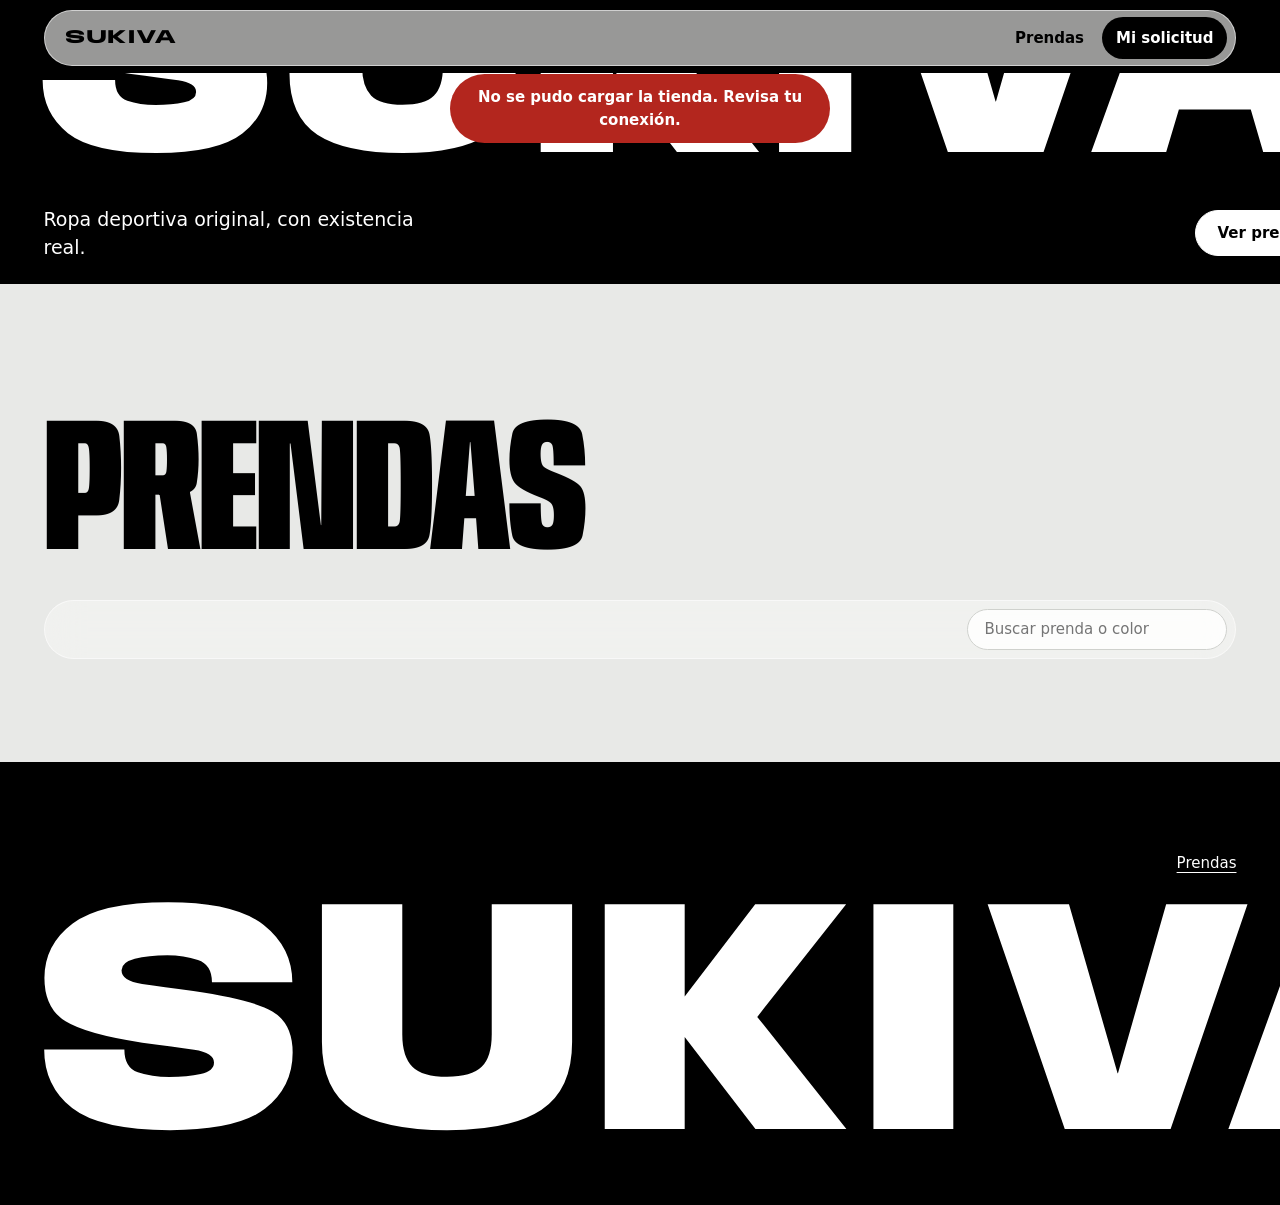
<file: index.html>
<!doctype html>
<html lang="es-MX">
<head>
<meta charset="utf-8">
<meta name="viewport" content="width=device-width, initial-scale=1, viewport-fit=cover">
<meta http-equiv="Content-Security-Policy" content="default-src 'self'; script-src 'self'; style-src 'self' 'unsafe-inline'; img-src 'self' data: https://*.supabase.co; connect-src https://*.supabase.co; base-uri 'none'; form-action 'none'; object-src 'none'">
<meta name="referrer" content="strict-origin-when-cross-origin">
<meta name="theme-color" content="#e8e9e7">
<title>SUKIVA</title>
<meta name="description" content="SUKIVA: ropa deportiva original con existencia real, precios y tallas actualizados.">
<link rel="preconnect" href="https://zrjhwthvbsyumzcilqnh.supabase.co" crossorigin>
<link rel="preload" href="anybody.woff2" as="font" type="font/woff2" crossorigin>
<link rel="stylesheet" href="store.css?v=11">
</head>
<body>
<header class="bar" id="bar">
  <a class="brand" href="#top" id="brand" aria-label="Inicio">SUKIVA</a>
  <nav class="bar-actions" aria-label="Principal">
    <a class="bar-link" href="#prendas">Prendas</a>
    <button class="bar-link" id="openBag" type="button" aria-haspopup="dialog">Mi solicitud <span class="count" id="bagCount" hidden>0</span></button>
  </nav>
</header>

<main id="top">
  <section class="hero" id="hero" aria-label="Portada">
    <div class="hero-media" id="heroMedia" aria-hidden="true"></div>
    <div class="hero-type">
      <h1 id="heroName">SUKIVA</h1>
      <div class="hero-foot">
        <p id="heroLine">Ropa deportiva original, con existencia real.</p>
        <a class="pill solid" href="#prendas">Ver prendas</a>
      </div>
    </div>
  </section>

  <section class="bento" id="bento" aria-label="Colecciones y condiciones"></section>

  <section class="shop" id="prendas">
    <div class="shop-head">
      <h2>Prendas</h2>
      <p class="muted" id="shopCount"></p>
    </div>
    <div class="filters" id="filters">
      <div class="chips" id="cats" role="tablist" aria-label="Categorías"></div>
      <input id="search" type="search" placeholder="Buscar prenda o color" aria-label="Buscar prenda o color" autocomplete="off">
    </div>
    <div class="look" id="grid" aria-live="polite"></div>
    <p class="empty" id="empty" hidden></p>
  </section>

  <section class="terms" id="politicas" hidden>
    <h2>Condiciones</h2>
    <div id="policies"></div>
  </section>
</main>

<footer class="foot">
  <div class="foot-grid">
    <div id="contact"></div>
    <div class="foot-links">
      <a href="#prendas">Prendas</a>
      <a href="#politicas" id="footPol" hidden>Condiciones</a>
    </div>
  </div>
  <p class="foot-mark" id="footMark" aria-hidden="true">SUKIVA</p>
  <p class="muted small" id="updated"></p>
</footer>

<div class="scrim" id="scrim" hidden></div>
<aside class="bag" id="bag" role="dialog" aria-modal="true" aria-label="Mi solicitud" hidden></aside>
<div class="pdp" id="pdp" role="dialog" aria-modal="true" hidden></div>
<div id="toasts" role="status" aria-live="polite"></div>

<script src="supabase.js"></script>
<script src="config.js"></script>
<script src="common.js?v=11"></script>
<script src="store.js?v=11"></script>
</body>
</html>
</file>
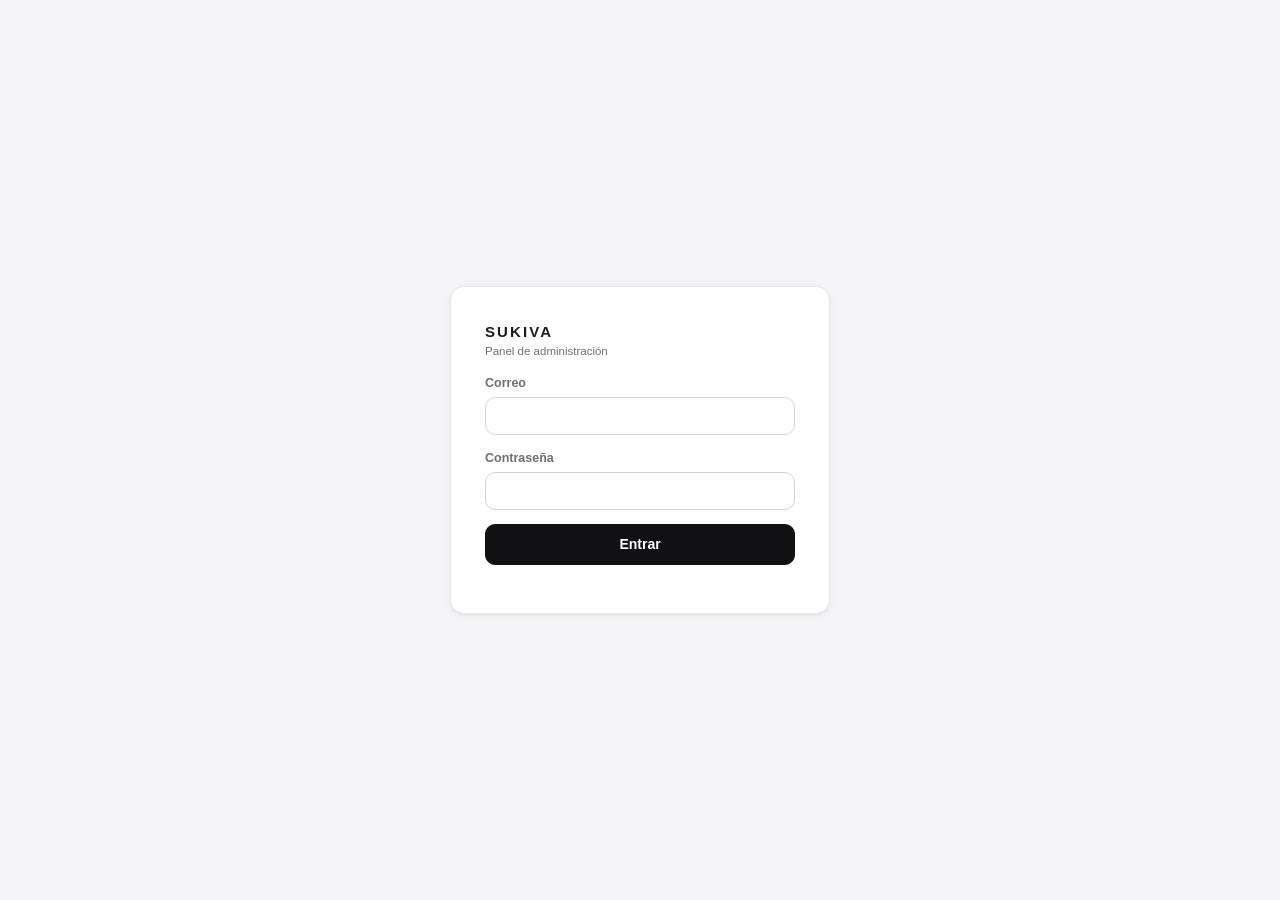
<file: admin.html>
<!doctype html>
<html lang="es-MX">
<head>
<meta charset="utf-8">
<meta name="viewport" content="width=device-width, initial-scale=1">
<meta http-equiv="Content-Security-Policy" content="default-src 'self'; script-src 'self'; style-src 'self' 'unsafe-inline'; img-src 'self' data: blob: https://*.supabase.co; connect-src https://*.supabase.co; base-uri 'none'; form-action 'none'; object-src 'none'">
<meta name="referrer" content="no-referrer">
<meta name="robots" content="noindex, nofollow">
<title>SUKIVA · Administración</title>
<link rel="stylesheet" href="app.css">
</head>
<body>
<div id="login" class="login hidden">
  <form class="card" id="loginForm" autocomplete="on">
    <div class="brand" style="padding:0">SUKIVA<span>Panel de administración</span></div>
    <label class="field">Correo<input id="email" type="email" autocomplete="username" required></label>
    <label class="field">Contraseña<input id="password" type="password" autocomplete="current-password" required></label>
    <button class="btn primary" type="submit" id="btnLogin">Entrar</button>
    <p class="small muted" id="loginMsg"></p>
  </form>
</div>
<div id="app" class="app hidden">
  <aside class="sidebar" id="sidebar">
    <div class="brand">SUKIVA<span>Administración</span></div>
    <nav id="nav"></nav>
    <div class="side-foot">
      <span id="who" class="muted"></span>
      <a class="btn sm" href="./" target="_blank" rel="noopener">Ver catálogo</a>
      <button class="btn sm" id="btnPassword" type="button">Cambiar mi contraseña</button>
      <button class="btn sm" id="btnLogout" type="button">Cerrar sesión</button>
    </div>
  </aside>
  <main class="main" id="view"></main>
</div>
<script src="supabase.js"></script>
<script src="qrcode.js"></script>
<script src="config.js"></script>
<script src="common.js"></script>
<script src="admin.js"></script>
</body>
</html>
</file>
<file: store.css>
/* SUKIVA — tienda. Minimalismo de galería: muro neutro, negro puro, fotografía sin marco y tipografía a gran escala.
   Regla de forma: la fotografía nunca lleva radio; los controles sí (píldoras). */
@font-face { font-family: "Anybody"; src: url("anybody.woff2") format("woff2-variations"); font-weight: 100 900; font-stretch: 50% 150%; font-display: swap; }
:root {
  --wall: #e8e9e7; --paper: #f6f6f4; --ink: #000; --stone: #6c6e6a; --rule: #cfd1cd; --white: #fff; --alert: #b3261e;
  --display: "Anybody", "Arial Narrow", Impact, sans-serif;
  --text: system-ui, -apple-system, "Segoe UI", Roboto, "Helvetica Neue", sans-serif;
  --pad: clamp(14px, 3.4vw, 44px);
  --glass: rgba(246, 246, 244, .62);
  --ease: cubic-bezier(.2, .7, .2, 1);
}
* { box-sizing: border-box; margin: 0; padding: 0; }
html { scroll-behavior: smooth; -webkit-text-size-adjust: 100%; }
body { background: var(--wall); color: var(--ink); font: 400 15px/1.5 var(--text); -webkit-font-smoothing: antialiased; overflow-x: hidden; }
body.lock { overflow: hidden; }
img { display: block; width: 100%; height: 100%; object-fit: cover; }
a { color: inherit; }
button, input, select, textarea { font: inherit; color: inherit; }
button { cursor: pointer; background: none; border: 0; }
[hidden] { display: none !important; }
:focus-visible { outline: 2px solid var(--ink); outline-offset: 3px; }
.muted { color: var(--stone); } .small { font-size: 12.5px; }
h1, h2, h3 { font-family: var(--display); font-weight: 800; line-height: .86; letter-spacing: -.015em; }
h2 { font-size: clamp(54px, 15vw, 190px); font-stretch: 62%; text-transform: uppercase; }

/* ── controles */
.pill { display: inline-flex; align-items: center; justify-content: center; gap: 8px; min-height: 46px; padding: 0 22px; border-radius: 999px; border: 1px solid var(--ink);
  background: transparent; font-weight: 600; text-decoration: none; white-space: nowrap; transition: background .2s var(--ease), color .2s var(--ease); }
.pill.solid { background: var(--ink); color: var(--white); }
.pill.light { border-color: var(--white); color: var(--white); }
.pill.block { width: 100%; }
.pill:disabled { opacity: .35; cursor: not-allowed; }
@media (hover: hover) { .pill:not(:disabled):hover { background: var(--ink); color: var(--white); } .pill.solid:not(:disabled):hover { background: transparent; color: var(--ink); } }
.chips { display: flex; gap: 8px; overflow-x: auto; scrollbar-width: none; } .chips::-webkit-scrollbar { display: none; }
.chip { min-height: 40px; padding: 0 16px; border-radius: 999px; border: 1px solid var(--rule); background: transparent; font-weight: 600; white-space: nowrap; }
.chip[aria-selected="true"], .chip.on { background: var(--ink); border-color: var(--ink); color: var(--white); }
.chip:disabled { color: var(--stone); text-decoration: line-through; cursor: not-allowed; }
input, select, textarea { width: 100%; min-height: 46px; padding: 11px 14px; border: 1px solid var(--rule); border-radius: 12px; background: var(--white); }
textarea { min-height: 84px; resize: vertical; } input:focus, select:focus, textarea:focus { outline: 2px solid var(--ink); outline-offset: 1px; }
label.field { display: grid; gap: 6px; font-size: 13px; font-weight: 600; }

/* ── barra flotante (vidrio) */
.bar { position: fixed; z-index: 40; top: max(10px, env(safe-area-inset-top)); left: var(--pad); right: var(--pad); display: flex; align-items: center; justify-content: space-between;
  min-height: 54px; padding: 6px 8px 6px 20px; border-radius: 999px; background: var(--glass); border: 1px solid rgba(255, 255, 255, .55);
  -webkit-backdrop-filter: blur(18px) saturate(160%); backdrop-filter: blur(18px) saturate(160%); }
.brand { font: 800 19px/1 var(--display); font-stretch: 150%; letter-spacing: .02em; text-decoration: none; display: flex; align-items: center; }
.brand img { height: 30px; width: auto; max-width: 150px; object-fit: contain; }
.bar-actions { display: flex; align-items: center; gap: 4px; }
.bar-link { min-height: 42px; padding: 0 14px; border-radius: 999px; font-weight: 600; text-decoration: none; display: inline-flex; align-items: center; gap: 8px; }
.bar-link:last-child { background: var(--ink); color: var(--white); }
.count { min-width: 22px; height: 22px; padding: 0 6px; border-radius: 999px; background: var(--white); color: var(--ink); font-size: 12.5px; font-weight: 700; display: inline-grid; place-items: center; }
.count.bump { animation: bump .45s var(--ease); } @keyframes bump { 40% { transform: scale(1.45); } }
@media (max-width: 520px) { .bar-link:first-child { display: none; } }

/* ── portada: bucle de fotos cuadradas a sangre + nombre a escala de muro que invierte su color sobre la foto */
.hero { position: relative; background: var(--ink); color: var(--white); overflow: hidden; }
.hero-media { display: grid; grid-template-columns: 1fr; }
.hero-media .panel { aspect-ratio: 1; background: #d9dad7; }
.hero-media .panel + .panel { display: none; }
.hero-type { position: relative; padding: 0 var(--pad) max(22px, env(safe-area-inset-bottom)); margin-top: calc(var(--name, 120px) * -.4); display: grid; gap: 18px; }
.hero.plain .hero-type { margin-top: 0; padding-top: 110px; }
.hero h1 { font-size: clamp(60px, 23.5vw, 420px); font-stretch: 62%; font-weight: 900; text-transform: uppercase; line-height: .78; margin-left: -.035em; white-space: nowrap;
  background: linear-gradient(to bottom, var(--ink) 0 51.3%, var(--white) 51.3%); -webkit-background-clip: text; background-clip: text; color: transparent; }
.hero.plain h1 { background: none; color: var(--white); }
.hero h1 span, .foot-mark span { display: inline-block; }
.hero-foot { display: flex; gap: 16px; align-items: center; justify-content: space-between; flex-wrap: wrap; }
.hero-foot p { max-width: 34ch; font-size: clamp(15px, 1.5vw, 19px); }
.hero .pill.solid { background: var(--white); color: var(--ink); border-color: var(--white); }
@media (min-width: 860px) {
  .hero-media { grid-template-columns: 1fr 1fr; } .hero-media .panel + .panel { display: block; }
  .hero h1 { font-stretch: 112%; }
}
@supports (animation-timeline: scroll()) {
  @media (prefers-reduced-motion: no-preference) {
    .hero h1 { animation: hero-word linear both; animation-timeline: scroll(root); animation-range: 0 80vh; }
    @keyframes hero-word { to { font-stretch: 50%; } }
  }
}
/* bucle: dos capas que se funden; solo corre cuando está a la vista */
.loop { position: relative; overflow: hidden; }
.loop img { position: absolute; inset: 0; }
.loop img.in { opacity: 0; transition: opacity .8s var(--ease); } .loop img.in.on { opacity: 1; }
@media (prefers-reduced-motion: no-preference) { .hero-media .loop img { animation: drift 4.2s linear both; } @keyframes drift { from { transform: scale(1); } to { transform: scale(1.05); } } }

/* ── bento: piezas cuadradas, la foto entra completa */
.bento { display: grid; grid-template-columns: repeat(2, 1fr); gap: 8px; padding: 8px; }
.tile { position: relative; aspect-ratio: 1; overflow: hidden; background: var(--paper); display: flex; flex-direction: column; justify-content: flex-end; padding: clamp(14px, 2.2vw, 30px); text-align: left; text-decoration: none; }
.tile.photo { color: var(--white); background: var(--ink); }
.tile.photo img { position: absolute; inset: 0; transition: transform .9s var(--ease); }
.tile.photo::after { content: ""; position: absolute; inset: 0; background: linear-gradient(to top, rgba(0, 0, 0, .58), transparent 50%); }
.tile.photo > * { position: relative; z-index: 1; } .tile.photo > img { z-index: 0; }
@media (hover: hover) { .tile.photo:hover img { transform: scale(1.04); } }
.tile.ink { background: var(--ink); color: var(--white); }
.tile strong { font: 800 clamp(22px, 6vw, 34px)/.9 var(--display); font-stretch: 62%; text-transform: uppercase; display: block; }
.tile.big strong { font-size: clamp(34px, 9vw, 110px); }
.tile span { display: block; margin-top: 8px; font-size: 14px; max-width: 30ch; }
.tile.big { grid-column: span 2; }
.tile.text { justify-content: space-between; gap: 18px; }
@media (max-width: 859px) { .bento .tile:last-child:nth-child(even) { grid-column: span 2; aspect-ratio: auto; min-height: 40vw; } }
@media (min-width: 860px) {
  .bento { grid-template-columns: repeat(6, 1fr); }
  .tile { grid-column: span 2; } .tile.big { grid-column: span 4; grid-row: span 2; }
  .tile strong { font-size: clamp(30px, 3.8vw, 72px); }
  .tile.w4 { grid-column: span 4; aspect-ratio: auto; } .tile.w6 { grid-column: span 6; aspect-ratio: auto; min-height: 16vw; }
}

/* ── tienda */
.shop { padding: clamp(46px, 9vw, 130px) 0 clamp(40px, 7vw, 100px); }
.shop-head { padding: 0 var(--pad); display: flex; align-items: flex-end; justify-content: space-between; gap: 16px; flex-wrap: wrap; }
.filters { position: sticky; top: calc(max(10px, env(safe-area-inset-top)) + 62px); z-index: 30; margin: 22px var(--pad) 14px; padding: 8px; border-radius: 26px; display: grid; gap: 8px;
  background: var(--glass); border: 1px solid rgba(255, 255, 255, .55); -webkit-backdrop-filter: blur(18px) saturate(160%); backdrop-filter: blur(18px) saturate(160%); }
.filters input { border-radius: 999px; background: rgba(255, 255, 255, .8); min-height: 40px; padding: 8px 16px; }
@media (min-width: 860px) { .filters { grid-template-columns: 1fr 260px; align-items: center; border-radius: 999px; } }
.look { display: grid; grid-template-columns: repeat(2, 1fr); gap: 2px; }
.card { position: relative; background: var(--paper); display: flex; flex-direction: column; min-width: 0; }
.card.lg { grid-column: span 2; }
.card-top { position: relative; display: flex; flex-direction: column; }
.card.lg .card-top { flex: 1; min-height: 0; }
.card-media { position: relative; aspect-ratio: 1; overflow: hidden; background: #d9dad7; display: block; width: 100%; }
.card-media .ph { width: 100%; height: 100%; display: grid; place-items: center; font: 800 clamp(30px, 8vw, 90px)/1 var(--display); font-stretch: 50%; color: #b9bbb6; text-transform: uppercase; }
.flag { position: absolute; top: 10px; left: 10px; padding: 5px 11px; border-radius: 999px; background: var(--white); font-size: 12px; font-weight: 700; }
.flag.out { background: var(--ink); color: var(--white); }
.card-info { padding: 12px 12px 16px; display: grid; gap: 3px; }
.card-name { font: 700 clamp(15px, 1.25vw, 19px)/1.1 var(--display); font-stretch: 88%; text-align: left; text-decoration: none; }
.card.lg .card-name { font-size: clamp(22px, 3.4vw, 44px); font-stretch: 62%; text-transform: uppercase; font-weight: 800; }
.card-price { font-weight: 600; } .card-colors { color: var(--stone); font-size: 13px; }
.qa-open { position: absolute; right: 10px; bottom: 10px; z-index: 2; min-height: 40px; padding: 0 14px; border-radius: 999px; font-weight: 700; font-size: 13px;
  background: var(--glass); border: 1px solid rgba(255, 255, 255, .7); -webkit-backdrop-filter: blur(14px); backdrop-filter: blur(14px); }
.qa { position: absolute; left: 8px; right: 8px; bottom: 8px; z-index: 3; padding: 12px; border-radius: 20px; display: grid; gap: 10px;
  background: rgba(246, 246, 244, .78); border: 1px solid rgba(255, 255, 255, .7); -webkit-backdrop-filter: blur(20px) saturate(160%); backdrop-filter: blur(20px) saturate(160%);
  animation: rise .28s var(--ease); }
@keyframes rise { from { opacity: 0; transform: translateY(10px); } }
.qa-row { display: flex; gap: 6px; flex-wrap: wrap; } .qa .chip { min-height: 36px; padding: 0 12px; font-size: 13px; background: rgba(255, 255, 255, .7); } .qa .chip.on { background: var(--ink); }
.qa-head { display: flex; justify-content: space-between; align-items: center; font-size: 12.5px; font-weight: 700; }
.empty { padding: 60px var(--pad); font: 700 clamp(22px, 4vw, 44px)/1 var(--display); font-stretch: 75%; }
@media (min-width: 720px) { .look { grid-template-columns: repeat(3, 1fr); } }
@media (min-width: 720px) { .look { grid-auto-flow: dense; } .card.lg { grid-row: span 2; } .card.lg .card-media { aspect-ratio: auto; flex: 1; min-height: 420px; } }
@media (min-width: 1100px) { .look { grid-template-columns: repeat(4, 1fr); } .card.lg.r { grid-column: 3 / span 2; } }

/* ── condiciones */
.terms { padding: 0 var(--pad) clamp(50px, 8vw, 110px); display: grid; gap: 26px; }
.terms details { border-top: 1px solid var(--ink); padding: 18px 0; max-width: 860px; }
.terms summary { font: 700 clamp(19px, 2.2vw, 28px)/1.1 var(--display); font-stretch: 80%; cursor: pointer; list-style: none; display: flex; justify-content: space-between; gap: 16px; }
.terms summary::-webkit-details-marker { display: none; } .terms summary::after { content: "+"; } .terms details[open] summary::after { content: "–"; }
.terms .body { white-space: pre-wrap; margin-top: 14px; max-width: 68ch; }

/* ── pie */
.foot { background: var(--ink); color: var(--white); padding: clamp(40px, 7vw, 90px) var(--pad) 26px; overflow: hidden; }
.foot-grid { display: grid; gap: 28px; } @media (min-width: 720px) { .foot-grid { grid-template-columns: 1fr auto; } }
.foot-links { display: grid; gap: 10px; justify-items: start; } .foot-links a, .foot-links button { color: var(--white); text-decoration: underline; text-underline-offset: 4px; }
#contact { display: grid; gap: 6px; font-size: 16px; } #contact a { text-underline-offset: 4px; }
.foot-mark { font: 900 clamp(70px, 26vw, 480px)/.74 var(--display); font-stretch: 62%; text-transform: uppercase; margin: 40px 0 18px -.03em; white-space: nowrap; }
.foot-mark span { display: inline-block; }
@media (min-width: 860px) { .foot-mark { font-stretch: 112%; } }
.foot .muted { color: #9a9c98; }

/* ── capa y bolsa deslizable */
.scrim { position: fixed; inset: 0; z-index: 60; background: rgba(0, 0, 0, .38); -webkit-backdrop-filter: blur(3px); backdrop-filter: blur(3px); animation: fade .25s; } @keyframes fade { from { opacity: 0; } }
.bag { position: fixed; z-index: 70; top: 0; right: 0; bottom: 0; width: min(480px, 100%); background: var(--paper); display: flex; flex-direction: column; animation: slide .36s var(--ease); }
@keyframes slide { from { transform: translateX(100%); } }
.bag-head { display: flex; align-items: center; justify-content: space-between; padding: 18px 20px; border-bottom: 1px solid var(--rule); }
.bag-head h3 { font-size: 30px; font-stretch: 62%; text-transform: uppercase; }
.bag-body { flex: 1; overflow-y: auto; padding: 6px 20px 24px; display: grid; gap: 18px; align-content: start; }
.bag-foot { padding: 16px 20px max(16px, env(safe-area-inset-bottom)); border-top: 1px solid var(--rule); display: grid; gap: 12px; background: var(--paper); }
.line { display: grid; grid-template-columns: 74px 1fr auto; gap: 12px; align-items: center; padding: 12px 0; border-bottom: 1px solid var(--rule); }
.line .thumb { width: 74px; aspect-ratio: 1; background: #d9dad7; overflow: hidden; }
.line b { font: 700 16px/1.1 var(--display); font-stretch: 85%; display: block; }
.step { display: inline-flex; align-items: center; gap: 2px; border: 1px solid var(--rule); border-radius: 999px; padding: 2px; }
.step button { width: 34px; height: 34px; border-radius: 50%; font-size: 18px; } .step button:disabled { opacity: .3; } .step span { min-width: 20px; text-align: center; font-weight: 700; }
.sum { display: flex; justify-content: space-between; align-items: baseline; font-weight: 700; } .sum b { font: 800 30px/1 var(--display); font-stretch: 70%; }
.meter { height: 3px; background: var(--rule); } .meter i { display: block; height: 100%; background: var(--ink); transition: width .5s var(--ease); }
.note { padding: 12px 14px; background: var(--white); border-radius: 12px; font-size: 13.5px; }
.form { display: grid; gap: 12px; } .two { display: grid; gap: 12px; grid-template-columns: 1fr 1fr; }
.hp { position: absolute; left: -9999px; width: 1px; height: 1px; overflow: hidden; }
.done strong { font: 900 clamp(48px, 16vw, 86px)/.9 var(--display); font-stretch: 55%; display: block; margin: 8px 0 14px; }
.x { width: 44px; height: 44px; border-radius: 50%; border: 1px solid var(--rule); font-size: 20px; line-height: 1; background: var(--glass); -webkit-backdrop-filter: blur(14px); backdrop-filter: blur(14px); }

/* ── ficha de producto inmersiva */
.pdp { position: fixed; inset: 0; z-index: 50; overflow-y: auto; background: var(--wall); animation: fade .3s; }
.pdp .x { position: fixed; z-index: 3; top: max(12px, env(safe-area-inset-top)); right: var(--pad); }
.pdp-body { display: grid; padding-bottom: 250px; }
.pdp-gallery { display: grid; gap: 2px; order: 1; }
.pdp-gallery > * { aspect-ratio: 1; background: #d9dad7; } .pdp-gallery .ph { display: grid; place-items: center; font: 900 30vw/1 var(--display); font-stretch: 50%; color: #b9bbb6; }
.pdp-side { display: contents; }
.pdp-head { order: 2; padding: 22px var(--pad) 0; display: grid; gap: 10px; }
.pdp-head h3 { font-size: clamp(44px, 13vw, 96px); font-stretch: 55%; text-transform: uppercase; }
.pdp-price { font: 700 24px/1 var(--display); font-stretch: 90%; }
.pdp-info { order: 3; padding: 20px var(--pad) 0; display: grid; gap: 0; }
.pdp-info details { border-top: 1px solid var(--rule); padding: 14px 0; } .pdp-info summary { font-weight: 700; cursor: pointer; list-style: none; display: flex; justify-content: space-between; }
.pdp-info summary::-webkit-details-marker { display: none; } .pdp-info summary::after { content: "+"; } .pdp-info details[open] summary::after { content: "–"; }
.pdp-info .body { margin-top: 10px; white-space: pre-wrap; color: #2b2c2a; max-width: 60ch; }
.guide-wrap { overflow-x: auto; margin-top: 10px; } .guide { width: 100%; border-collapse: collapse; font-size: 14px; font-variant-numeric: tabular-nums; }
.guide th, .guide td { text-align: left; padding: 8px 14px 8px 0; border-bottom: 1px solid var(--rule); white-space: nowrap; } .guide th { font-weight: 700; } .guide tr.mine > * { font-weight: 700; background: var(--white); } .guide tr > :first-child { padding-left: 10px; }
.pdp-info ul { margin: 12px 0 0 18px; display: grid; gap: 6px; max-width: 60ch; }
.buy { position: fixed; z-index: 2; left: 8px; right: 8px; bottom: max(8px, env(safe-area-inset-bottom)); padding: 14px; border-radius: 26px; display: grid; gap: 10px;
  background: rgba(246, 246, 244, .8); border: 1px solid rgba(255, 255, 255, .7); -webkit-backdrop-filter: blur(22px) saturate(160%); backdrop-filter: blur(22px) saturate(160%); }
.buy-label { font-size: 12.5px; font-weight: 700; display: flex; justify-content: space-between; }
.buy .chip { background: rgba(255, 255, 255, .75); } .buy .chip.on { background: var(--ink); }
@media (min-width: 900px) {
  .pdp-body { grid-template-columns: minmax(0, 1.25fr) minmax(360px, .75fr); padding-bottom: 0; align-items: start; }
  .pdp-gallery { order: 0; grid-template-columns: 1fr 1fr; } .pdp-gallery > *:first-child { grid-column: span 2; }
  .pdp-side { display: grid; gap: 22px; position: sticky; top: 0; height: 100vh; overflow-y: auto; padding: 96px var(--pad) 30px; align-content: start; }
  .pdp-head { order: 0; } .buy { order: 1; } .pdp-info { order: 2; }
  .pdp-head, .pdp-info { padding: 0; } .pdp-head h3 { font-size: clamp(48px, 5.4vw, 104px); }
  .buy { position: static; padding: 0; background: none; border: 0; -webkit-backdrop-filter: none; backdrop-filter: none; border-radius: 0; }
  .buy .chip { background: transparent; }
}

#toasts { position: fixed; z-index: 90; left: 50%; top: calc(max(10px, env(safe-area-inset-top)) + 64px); transform: translateX(-50%); display: grid; gap: 8px; width: min(380px, calc(100vw - 24px)); pointer-events: none; }
.toast { background: var(--ink); color: var(--white); padding: 12px 18px; border-radius: 999px; font-weight: 600; text-align: center; animation: rise .3s var(--ease); }
.toast.bad { background: var(--alert); }

@media (prefers-reduced-motion: reduce) { *, *::before, *::after { animation: none !important; transition: none !important; } html { scroll-behavior: auto; } }
/* ── prendas: cuadrícula pareja con miniaturas de color arriba de cada modelo */
.look { gap: 22px 8px; padding: 0 8px; }
.card { background: transparent; }
.card-media, .card.lg .card-media { aspect-ratio: 4 / 5; border-radius: 6px; flex: none; min-height: 0; }
.card-info { padding: 10px 2px 4px; }
.swatches { display: flex; gap: 6px; min-height: 64px; padding-bottom: 8px; overflow-x: auto; scrollbar-width: none; } .swatches::-webkit-scrollbar { display: none; }
.sw { position: relative; flex: 0 0 44px; height: 55px; border-radius: 4px; overflow: hidden; background: #d9dad7; box-shadow: inset 0 0 0 1px var(--rule); }
.sw img { position: absolute; inset: 0; } .sw span { position: absolute; inset: 0; display: grid; place-items: center; font-size: 11px; font-weight: 700; text-transform: uppercase; color: var(--stone); }
.sw::after { content: ""; position: absolute; left: 0; right: 0; bottom: 0; height: 3px; background: var(--ink); opacity: 0; transition: opacity .2s var(--ease); }
.sw.on::after { opacity: 1; }
@media (min-width: 720px) { .look { gap: 30px 10px; padding: 0 10px; } .sw { flex-basis: 52px; height: 65px; } .swatches { min-height: 76px; } }
@media (min-width: 1500px) { .look { grid-template-columns: repeat(5, 1fr); } }
/* La foto llena su marco sin depender de alturas en porcentaje */
.card-media .main { position: absolute; inset: 0; display: block; }
.pdp-gallery figure, .line .thumb { position: relative; overflow: hidden; }
.pdp-gallery figure img, .line .thumb img { position: absolute; inset: 0; }
/* La tienda no se imprime ni se guarda como PDF: al imprimir, la hoja sale en blanco. */
@media print { body { display: none !important; } }
</file>
<file: app.css>
/* SUKIVA — estilos compartidos. Identidad visual PROVISIONAL (neutra) hasta recibir logotipo y manual de marca. */
:root {
  --bg: #f5f5f7; --surface: #fff; --ink: #1d1d1f; --ink-2: #6e6e73; --line: #e8e8ed;
  --brand: #111114; --accent: #b0563c; --ok: #248a3d; --warn: #b25000; --bad: #d70015; --info: #0066cc;
  --radius: 14px; --shadow: 0 1px 2px rgba(0,0,0,.04), 0 2px 8px rgba(0,0,0,.05);
  --font: -apple-system, BlinkMacSystemFont, "Segoe UI", Roboto, "Helvetica Neue", sans-serif;
}
* { box-sizing: border-box; margin: 0; padding: 0; }
body { font-family: var(--font); background: var(--bg); color: var(--ink); font-size: 14px; line-height: 1.45; -webkit-font-smoothing: antialiased; }
.hidden { display: none !important; }
:focus-visible { outline: 3px solid rgba(176,86,60,.4); outline-offset: 2px; border-radius: 6px; }
a { color: inherit; }
h1 { font-size: 22px; letter-spacing: -.02em; } h2 { font-size: 17px; } h3 { font-size: 14px; }
.muted { color: var(--ink-2); } .small { font-size: 12px; } .right { text-align: right; } .nowrap { white-space: nowrap; }
.row { display: flex; gap: 10px; align-items: center; flex-wrap: wrap; } .grow { flex: 1; min-width: 0; } .stack { display: grid; gap: 12px; }

.btn { display: inline-flex; align-items: center; justify-content: center; gap: 6px; padding: 9px 14px; border-radius: 10px; border: 1px solid var(--line);
  background: var(--surface); color: var(--ink); font: inherit; font-weight: 600; cursor: pointer; text-decoration: none; }
.btn:hover { background: #f0f0f3; } .btn:disabled { opacity: .45; cursor: not-allowed; }
.btn.primary { background: var(--brand); color: #fff; border-color: var(--brand); } .btn.primary:hover { background: #2c2c31; }
.btn.accent { background: var(--accent); color: #fff; border-color: var(--accent); }
.btn.danger { color: var(--bad); } .btn.sm { padding: 5px 10px; font-size: 12.5px; border-radius: 8px; } .btn.block { width: 100%; }

input, select, textarea { font: inherit; padding: 9px 11px; border: 1px solid #d2d2d7; border-radius: 10px; background: #fff; color: var(--ink); width: 100%; }
input[type=checkbox] { width: auto; } textarea { min-height: 90px; resize: vertical; }
input:focus, select:focus, textarea:focus { outline: none; border-color: var(--brand); box-shadow: 0 0 0 3px rgba(17,17,20,.1); }
label.field { display: grid; gap: 5px; font-size: 12.5px; font-weight: 600; color: var(--ink-2); }
label.check { display: flex; gap: 8px; align-items: center; font-weight: 600; font-size: 13px; }
.form-grid { display: grid; grid-template-columns: repeat(auto-fit, minmax(190px, 1fr)); gap: 12px; }
.form-grid .wide { grid-column: 1 / -1; }

.card { background: var(--surface); border: 1px solid var(--line); border-radius: var(--radius); padding: 18px; box-shadow: var(--shadow); }
.badge { display: inline-block; padding: 2px 9px; border-radius: 20px; font-size: 11.5px; font-weight: 700; background: #ececf0; color: var(--ink-2); white-space: nowrap; }
.badge.ok { background: rgba(36,138,61,.12); color: var(--ok); } .badge.warn { background: rgba(178,80,0,.12); color: var(--warn); }
.badge.bad { background: rgba(215,0,21,.1); color: var(--bad); } .badge.info { background: rgba(0,102,204,.1); color: var(--info); }

table { width: 100%; border-collapse: collapse; }
th { text-align: left; font-size: 11.5px; text-transform: uppercase; letter-spacing: .04em; color: var(--ink-2); padding: 8px 10px; border-bottom: 1px solid var(--line); white-space: nowrap; }
td { padding: 9px 10px; border-bottom: 1px solid var(--line); vertical-align: middle; }
tr.click { cursor: pointer; } tr.click:hover td { background: #fafafc; }
.table-wrap { overflow-x: auto; }

dialog { border: none; border-radius: 18px; padding: 0; width: min(760px, calc(100vw - 20px)); max-height: calc(100vh - 20px); box-shadow: 0 20px 60px rgba(0,0,0,.25); margin: auto; }
dialog::backdrop { background: rgba(0,0,0,.4); }
.dlg-head { display: flex; align-items: center; gap: 10px; padding: 16px 20px; border-bottom: 1px solid var(--line); position: sticky; top: 0; background: #fff; z-index: 2; }
.dlg-body { padding: 18px 20px; display: grid; gap: 16px; }
.dlg-foot { padding: 14px 20px; border-top: 1px solid var(--line); display: flex; gap: 10px; justify-content: flex-end; position: sticky; bottom: 0; background: #fff; }

#toasts { position: fixed; bottom: 18px; left: 50%; transform: translateX(-50%); display: grid; gap: 8px; z-index: 1000; width: min(420px, calc(100vw - 24px)); }
.toast { background: var(--ink); color: #fff; padding: 11px 15px; border-radius: 12px; font-weight: 600; box-shadow: var(--shadow); }
.toast.bad { background: var(--bad); } .toast.ok { background: var(--ok); }
.notice { background: #fff8e6; border: 1px solid #f0dfae; border-radius: 12px; padding: 12px 14px; }

/* ───────── Panel administrativo */
.login { min-height: 100vh; display: grid; place-items: center; padding: 20px; }
.login .card { width: min(380px, 100%); display: grid; gap: 14px; padding: 34px; }
.app { display: flex; min-height: 100vh; }
.sidebar { width: 216px; background: #fbfbfd; border-right: 1px solid var(--line); display: flex; flex-direction: column; position: sticky; top: 0; height: 100vh; flex-shrink: 0; }
.brand { padding: 20px; font-weight: 800; letter-spacing: .14em; font-size: 15px; }
.brand span { display: block; font-weight: 500; letter-spacing: 0; font-size: 11.5px; color: var(--ink-2); }
#nav { flex: 1; padding: 4px 10px; display: grid; gap: 2px; align-content: start; overflow-y: auto; }
#nav a { padding: 9px 12px; border-radius: 9px; text-decoration: none; font-weight: 500; display: flex; justify-content: space-between; }
#nav a:hover { background: rgba(0,0,0,.05); } #nav a.active { background: var(--brand); color: #fff; }
.side-foot { padding: 14px; border-top: 1px solid var(--line); display: grid; gap: 8px; font-size: 12.5px; }
.main { flex: 1; min-width: 0; padding: 22px 26px 60px; display: grid; gap: 18px; align-content: start; }
.page-head { display: flex; gap: 12px; align-items: center; flex-wrap: wrap; }
.kpis { display: grid; grid-template-columns: repeat(auto-fit, minmax(170px, 1fr)); gap: 12px; }
.kpi { background: #fff; border: 1px solid var(--line); border-radius: var(--radius); padding: 14px 16px; }
.kpi b { display: block; font-size: 21px; letter-spacing: -.02em; margin-top: 3px; }
.bars { display: flex; align-items: stretch; gap: 6px; height: 190px; padding-top: 6px; }
.bar-col { flex: 1 1 0; max-width: 64px; min-width: 0; display: flex; flex-direction: column; justify-content: flex-end; align-items: center; gap: 4px; position: relative; }
.bar-col i { display: block; width: 100%; background: var(--brand); border-radius: 5px 5px 0 0; flex: none; max-height: calc(100% - 44px); }
.bar-val, .bar-day { font-size: 11px; line-height: 1.2; white-space: nowrap; color: var(--muted, #6b7280); } .bar-val { color: inherit; font-weight: 600; }
.bars.dense .bar-val, .bars.dense .bar-day { display: none; } .bars.dense .bar-col { max-width: none; } .bars.dense .bar-col i { max-height: 100%; }
.bars.dense .bar-col:hover::after { content: attr(data-tip); position: absolute; bottom: 100%; left: 50%; transform: translateX(-50%); background: var(--ink); color: #fff; padding: 3px 7px; border-radius: 6px; font-size: 11px; white-space: nowrap; z-index: 2; }
.thumbs { display: flex; gap: 8px; flex-wrap: wrap; } .thumbs figure { position: relative; }
.thumbs img { width: 84px; height: 104px; object-fit: cover; border-radius: 10px; border: 1px solid var(--line); display: block; }
.thumbs button { position: absolute; top: 3px; right: 3px; }
.menu-btn { display: none; }
@media (max-width: 820px) {
  .sidebar { position: fixed; z-index: 40; transform: translateX(-100%); transition: transform .2s; } .sidebar.open { transform: none; box-shadow: 0 0 40px rgba(0,0,0,.3); }
  .main { padding: 14px 12px 60px; } .menu-btn { display: inline-flex; }
}

/* ───────── Catálogo público (mobile-first) */
.cat-top { position: sticky; top: 0; z-index: 20; background: rgba(255,255,255,.92); backdrop-filter: blur(14px); border-bottom: 1px solid var(--line); }
.cat-top .in { max-width: 1100px; margin: auto; padding: 10px 14px; display: grid; gap: 10px; }
.logo { font-weight: 800; letter-spacing: .2em; font-size: 19px; }
.chips { display: flex; gap: 7px; overflow-x: auto; padding-bottom: 2px; scrollbar-width: none; }
.chip { padding: 7px 13px; border-radius: 20px; border: 1px solid var(--line); background: #fff; font: inherit; font-weight: 600; white-space: nowrap; cursor: pointer; color: var(--ink); }
.chip.on { background: var(--brand); color: #fff; border-color: var(--brand); } .chip:disabled { opacity: .35; text-decoration: line-through; cursor: not-allowed; }
.cat-main { max-width: 1100px; margin: auto; padding: 16px 14px 110px; display: grid; gap: 18px; }
.promo { background: var(--brand); color: #fff; border-radius: var(--radius); padding: 13px 16px; }
.grid { display: grid; grid-template-columns: repeat(2, 1fr); gap: 12px; }
@media (min-width: 700px) { .grid { grid-template-columns: repeat(3, 1fr); gap: 16px; } } @media (min-width: 1000px) { .grid { grid-template-columns: repeat(4, 1fr); } }
.pcard { background: #fff; border-radius: var(--radius); overflow: hidden; border: 1px solid var(--line); cursor: pointer; text-align: left; font: inherit; color: inherit; padding: 0; display: block; width: 100%; }
.pcard .ph, .gallery .ph { aspect-ratio: 4 / 5; background: #ececf0; display: grid; place-items: center; color: #a1a1a6; font-weight: 800; font-size: 26px; letter-spacing: .1em; position: relative; }
.pcard img, .gallery img { width: 100%; aspect-ratio: 4 / 5; object-fit: cover; display: block; }
.pcard .info { padding: 10px 12px 13px; display: grid; gap: 2px; } .pcard .price { font-weight: 800; font-size: 15px; }
.pcard .tag { position: absolute; top: 8px; left: 8px; }
.gallery { display: flex; gap: 8px; overflow-x: auto; scroll-snap-type: x mandatory; } .gallery > * { flex: 0 0 78%; scroll-snap-align: start; border-radius: 12px; overflow: hidden; }
.gallery > *:only-child { flex-basis: 100%; }
.cartbar { position: fixed; bottom: 14px; left: 50%; transform: translateX(-50%); z-index: 30; width: min(460px, calc(100vw - 24px)); }
.cartbar .btn { box-shadow: 0 8px 30px rgba(0,0,0,.25); padding: 14px; border-radius: 14px; font-size: 15px; }
.line { display: flex; gap: 10px; align-items: center; padding: 10px 0; border-bottom: 1px solid var(--line); }
.qty { display: inline-flex; align-items: center; gap: 4px; } .qty button { width: 30px; height: 30px; padding: 0; } .qty span { min-width: 22px; text-align: center; font-weight: 700; }
.policy { white-space: pre-wrap; } details.card summary { font-weight: 700; cursor: pointer; }
.hp { position: absolute; left: -9999px; width: 1px; height: 1px; overflow: hidden; }
.print-only { display: none; }
@media print {
  .no-print, .cat-top, .cartbar, #toasts, dialog { display: none !important; } .print-only { display: block; }
  body { background: #fff; } .cat-main { padding: 0; max-width: none; } .grid { grid-template-columns: repeat(3, 1fr); gap: 10px; }
  .pcard { break-inside: avoid; border-color: #ccc; } details.card { break-inside: avoid; box-shadow: none; }
}

/* ───────── Logotipo */
.logo img { height: 38px; max-width: 220px; object-fit: contain; display: block; }
.brand img { max-height: 46px; max-width: 160px; object-fit: contain; display: block; margin-bottom: 4px; }
.login .brand img { max-height: 64px; max-width: 220px; margin: 0 auto 6px; }
.logo-preview { max-height: 90px; max-width: 240px; object-fit: contain; background: #f5f5f7; border: 1px solid var(--line); border-radius: 10px; padding: 10px; }
.print-logo { height: 54px; display: block; margin-bottom: 8px; }

/* Detalle de producto: la foto no debe ocupar toda la ventana en pantallas grandes */
dialog .gallery .ph, dialog .gallery img { aspect-ratio: auto; height: min(46vh, 420px); }

/* ───────── Documentos para imprimir o guardar como PDF (pedidos, estados de cuenta, compras, reportes) */
.print-doc { display: none; }
table.report tr.strong td { font-weight: 700; border-top: 2px solid var(--ink, #111); }
table.report th, table.report td { white-space: nowrap; }
@media print {
  html.printing body > *:not(.print-doc) { display: none !important; }
  html.printing body { background: #fff; }
  html.printing .print-doc { display: block; color: #000; font: 12px/1.4 system-ui, -apple-system, "Segoe UI", Roboto, sans-serif; }
  .print-doc header { display: flex; justify-content: space-between; align-items: flex-start; gap: 20px; border-bottom: 2px solid #000; padding-bottom: 10px; margin-bottom: 14px; }
  .print-doc header img { height: 46px; width: auto; max-width: 220px; object-fit: contain; }
  .print-doc header > div { text-align: right; } .print-doc .pd-name { font-size: 22px; letter-spacing: .04em; }
  .print-doc h1 { font-size: 19px; margin: 0 0 2px; } .print-doc h2 { font-size: 13px; margin: 16px 0 4px; } .print-doc h3 { font-size: 12px; margin: 0 0 4px; }
  .print-doc .pd-meta, .print-doc footer { font-size: 10px; color: #555; }
  .print-doc table { width: 100%; border-collapse: collapse; margin: 4px 0 12px; }
  .print-doc th, .print-doc td { border-bottom: 1px solid #bbb; padding: 4px 6px; text-align: left; vertical-align: top; }
  .print-doc th { border-bottom: 1.5px solid #000; font-weight: 700; } .print-doc .right { text-align: right; white-space: nowrap; }
  .print-doc thead { display: table-header-group; } .print-doc tr { break-inside: avoid; }
  .print-doc tr.strong td { font-weight: 700; border-top: 1.5px solid #000; }
  .print-doc .pd-grid { display: grid; grid-template-columns: 1fr 1fr; gap: 20px; margin-bottom: 10px; }
  .print-doc .pd-totals { width: 46%; margin-left: auto; } .print-doc .pd-totals td:last-child { text-align: right; }
  .print-doc .pd-kpis { display: grid; grid-template-columns: repeat(4, 1fr); gap: 8px; margin-bottom: 10px; }
  .print-doc .pd-kpis div { border: 1px solid #bbb; padding: 6px 8px; } .print-doc .pd-kpis span { display: block; font-size: 10px; color: #555; } .print-doc .pd-kpis b { font-size: 14px; }
  .print-doc footer { margin-top: 18px; border-top: 1px solid #bbb; padding-top: 6px; }
  @page { margin: 14mm; }
}
</file>
